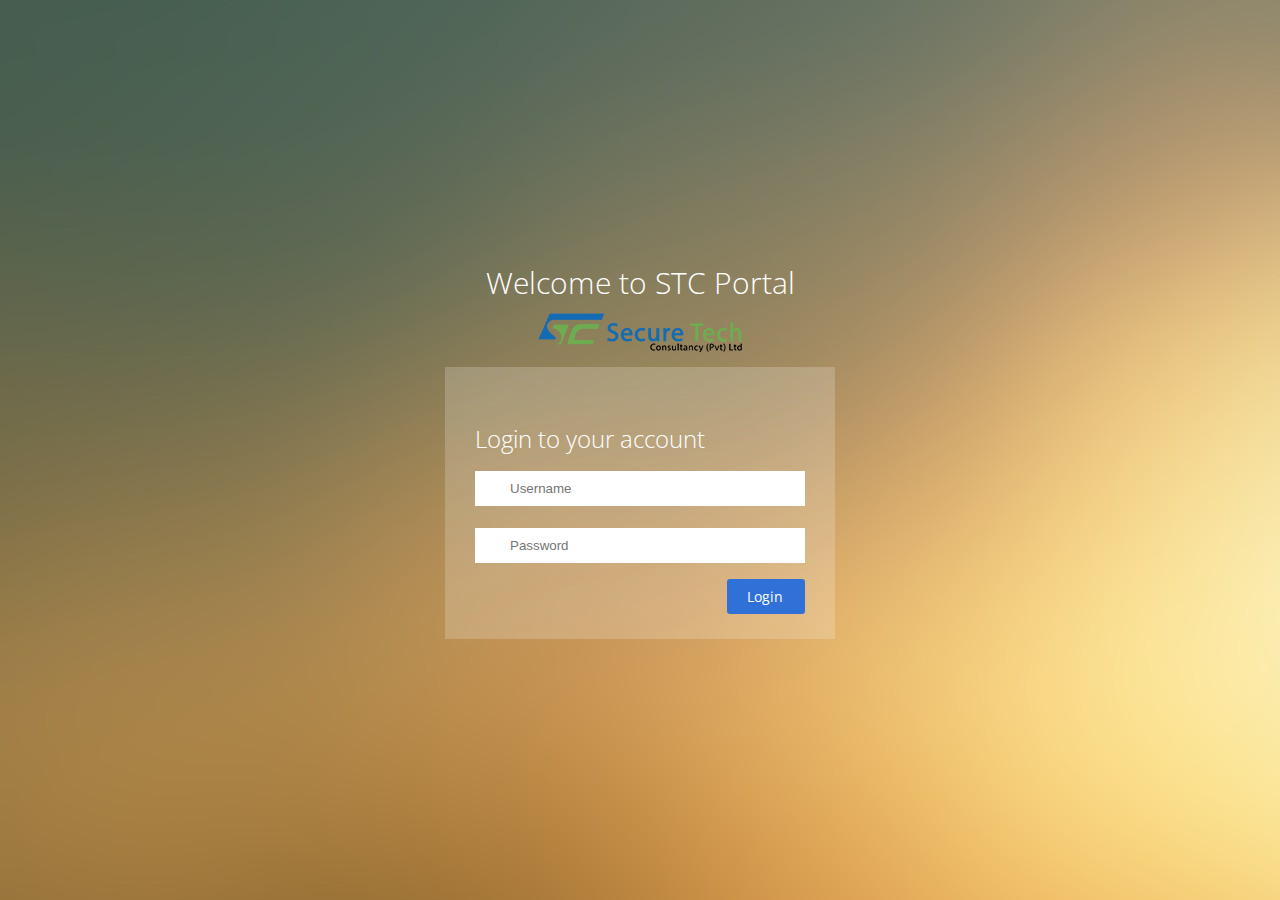
<file: index.html>
<!DOCTYPE html>
<html lang="en">

<head>
    <meta charset="UTF-8">
    <meta name="viewport" content="width=device-width, initial-scale=1.0">
    <title>Login | STC Portal Web Dashboard</title>
    <link rel="apple-touch-icon" sizes="180x180" href="favicon/apple-touch-icon.png">
    <link rel="icon" type="image/png" sizes="32x32" href="favicon/favicon-32x32.png">
    <link rel="icon" type="image/png" sizes="16x16" href="favicon/favicon-16x16.png">
    <link rel="manifest" href="/site.webmanifest">
    <link rel="stylesheet" href="style.css">
    <link rel="stylesheet" href="https://cdnjs.cloudflare.com/ajax/libs/font-awesome/6.4.0/css/all.min.css"
        integrity="sha512-iecdLmaskl7CVkqkXNQ/ZH/XLlvWZOJyj7Yy7tcenmpD1ypASozpmT/E0iPtmFIB46ZmdtAc9eNBvH0H/ZpiBw=="
        crossorigin="anonymous" referrerpolicy="no-referrer" />
</head>

<body>
    <section class="login-container">
        <div class="login-desccription">
            <h1>Welcome to STC Portal</h1>
            <img src="images/logo.png" alt="logo">
            <form action="#">
                <h2>Login to your account</h2>
                <div class="control-group">
                    <i class="fa-solid fa-user-secret fa-fade"></i>
                    <input type="text" name="username" id="username" placeholder="Username">
                </div>
                <div class="control-group">
                    <i class="fa-solid fa-key fa-fade"></i>
                    <input type="Password" name="Password" id="Password" placeholder="Password">
                </div>
                <a href="home.html" rel="noopener noreferrer">
                    Login <i class="fa-solid fa-arrow-up-right-from-square"></i>
                </a>
            </form>
        </div>
    </section>
</body>

</html>
</file>
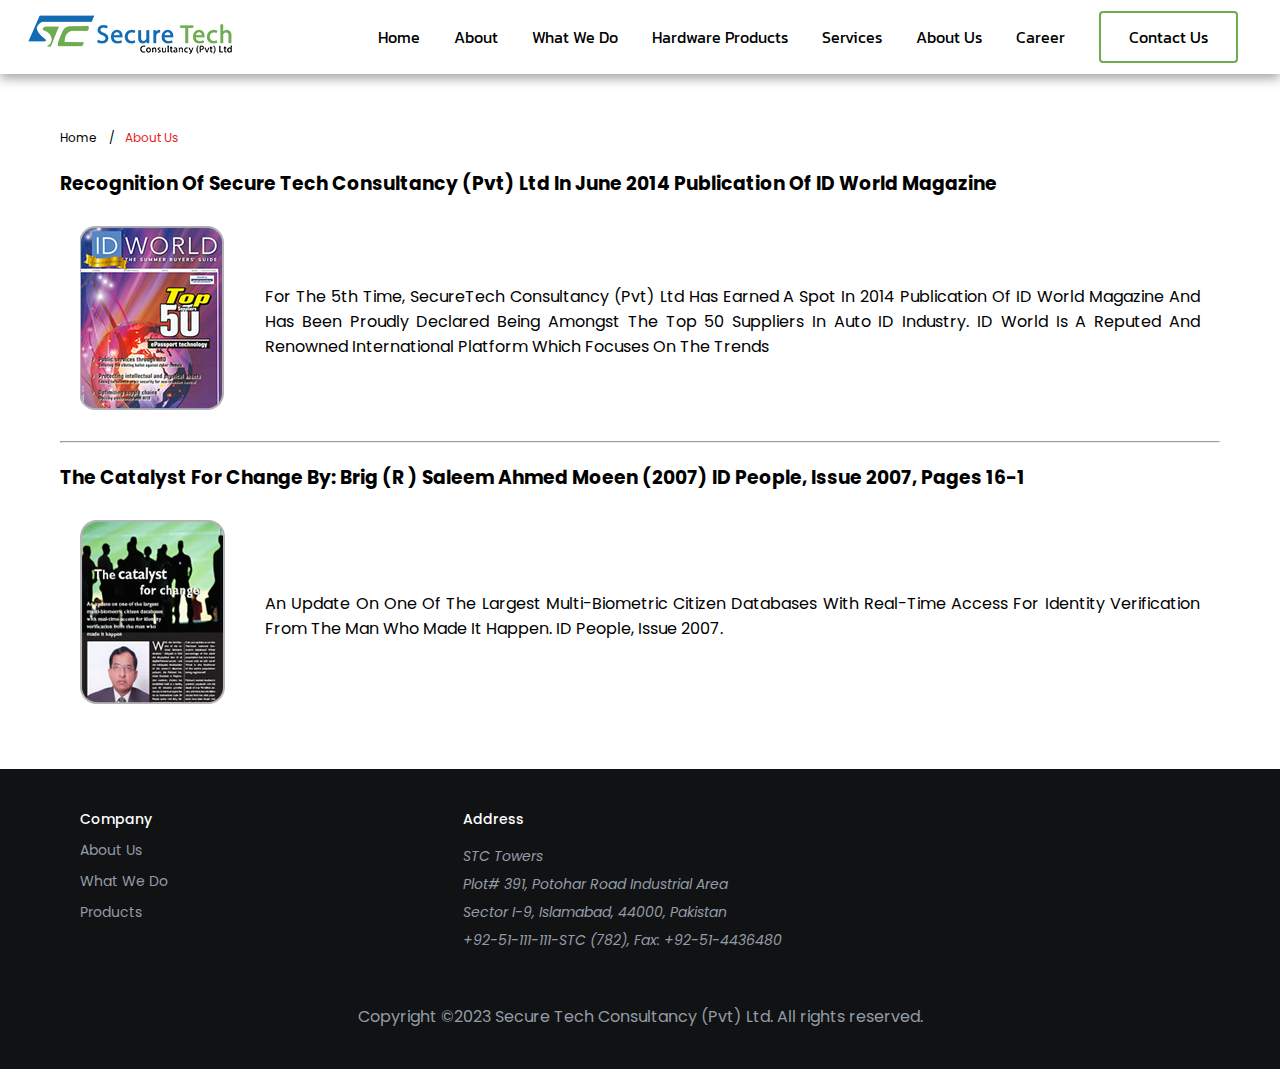
<file: about us.html>
<!DOCTYPE html>
<html lang="en">

<head>
    <meta charset="UTF-8">
    <meta name="viewport" content="width=device-width, initial-scale=1.0">
    <title>Secure Tech - About Us</title>
    <link rel="apple-touch-icon" sizes="180x180" href="favicon/apple-touch-icon.png">
    <link rel="icon" type="image/png" sizes="32x32" href="favicon/favicon-32x32.png">
    <link rel="icon" type="image/png" sizes="16x16" href="favicon/favicon-16x16.png">
    <link rel="manifest" href="/site.webmanifest">
    <link rel="stylesheet" href="style.css">
    <link rel="stylesheet" href="https://cdnjs.cloudflare.com/ajax/libs/font-awesome/6.4.0/css/all.min.css"
        integrity="sha512-iecdLmaskl7CVkqkXNQ/ZH/XLlvWZOJyj7Yy7tcenmpD1ypASozpmT/E0iPtmFIB46ZmdtAc9eNBvH0H/ZpiBw=="
        crossorigin="anonymous" referrerpolicy="no-referrer" />
</head>

<body>

    <header>
        <nav class="navbar">
            <div class="logo">
                <img src="images/logo.png" alt="logo">
            </div>
            <input type="checkbox" id="click">
            <label for="click" class="menu-bar">
                <i class="fa fa-bars"></i>
            </label>
            <ul>
                <li><a href="home.html">home</a></li>
                <li><a href="home.html#about">about</a></li>
                <li><a href="home.html#what-we-do">what we do</a></li>
                <li><a href="home.html#product">hardware products</a></li>
                <li><a href="services.html">services</a></li>
                <li><a href="about us.html">about us</a></li>
                <li><a href="career.html">career</a></li>
                <li><a href="contact us.html" id="contact">contact us</a></li>
            </ul>
        </nav>
    </header>


    <main>

        <div class="about-us-container">

            <small>home <abbr>/</abbr><span>About Us</span></small>

            <h3>Recognition of Secure Tech Consultancy (Pvt) Ltd in June 2014 Publication of ID World magazine</h3>

            <div class="about-us-card">
                <div class="about-us-img">
                    <img src="images/IDworld-2014.png"
                        alt="">
                </div>
                <div class="about-us-text">
                    <p>For the 5th time, SecureTech Consultancy (Pvt) Ltd has earned a spot in 2014 publication of ID
                        World magazine and has been proudly declared being amongst the Top 50 Suppliers in Auto ID
                        Industry. ID World is a reputed and renowned international platform which focuses on the trends
                    </p>
                </div>
            </div>

            <hr>

            <h3>The Catalyst for Change By: Brig (R ) Saleem Ahmed Moeen (2007) ID People, Issue 2007, Pages 16-1</h3>

            <div class="about-us-card">
                <div class="about-us-img">
                    <img src="images/catalyst_for_change-.png"
                        alt="">
                </div>
                <div class="about-us-text">
                    <p>An update on one of the largest multi-biometric citizen databases with real-time access for
                        identity verification from the man who made it happen. ID People, Issue 2007.</p>
                </div>
            </div>

        </div>


    </main>


    <footer>
        <div class="footer-container">

            <div class="company">
                <h4>Company</h4>
                <a href="about us.html">about us</a>
                <a href="home.html#what-we-do">what we do</a>
                <a href="home.html#product">products</a>
            </div>
            <div class="address">
                <h4>address</h4>
                <address>
                    STC Towers <br>

                    Plot# 391, Potohar Road Industrial Area <br>

                    Sector I-9, Islamabad, 44000, Pakistan <br>

                    +92-51-111-111-STC (782), Fax: +92-51-4436480
                </address>
            </div>
            <div class="social-links">
                <a href="https://www.facebook.com/SecureTech-Consultancy-110218565657020/" target="_blank"><i
                        class="fa-brands fa-square-facebook fa-beat-fade"></i></a>
                <a href="https://twitter.com/i/flow/login?redirect_after_login=%2Fstconsultancy" target="_blank"><i
                        class="fa-brands fa-square-twitter fa-beat-fade"></i></a>
                <a href="https://www.linkedin.com/company/securetech-consultancy/mycompany/" target="_blank"><i
                        class="fa-brands fa-linkedin fa-beat-fade"></i></a>
            </div>
        </div>
        <p>Copyright ©2023 Secure Tech Consultancy (Pvt) Ltd. All rights reserved.</p>
    </footer>

</body>

</html>
</file>
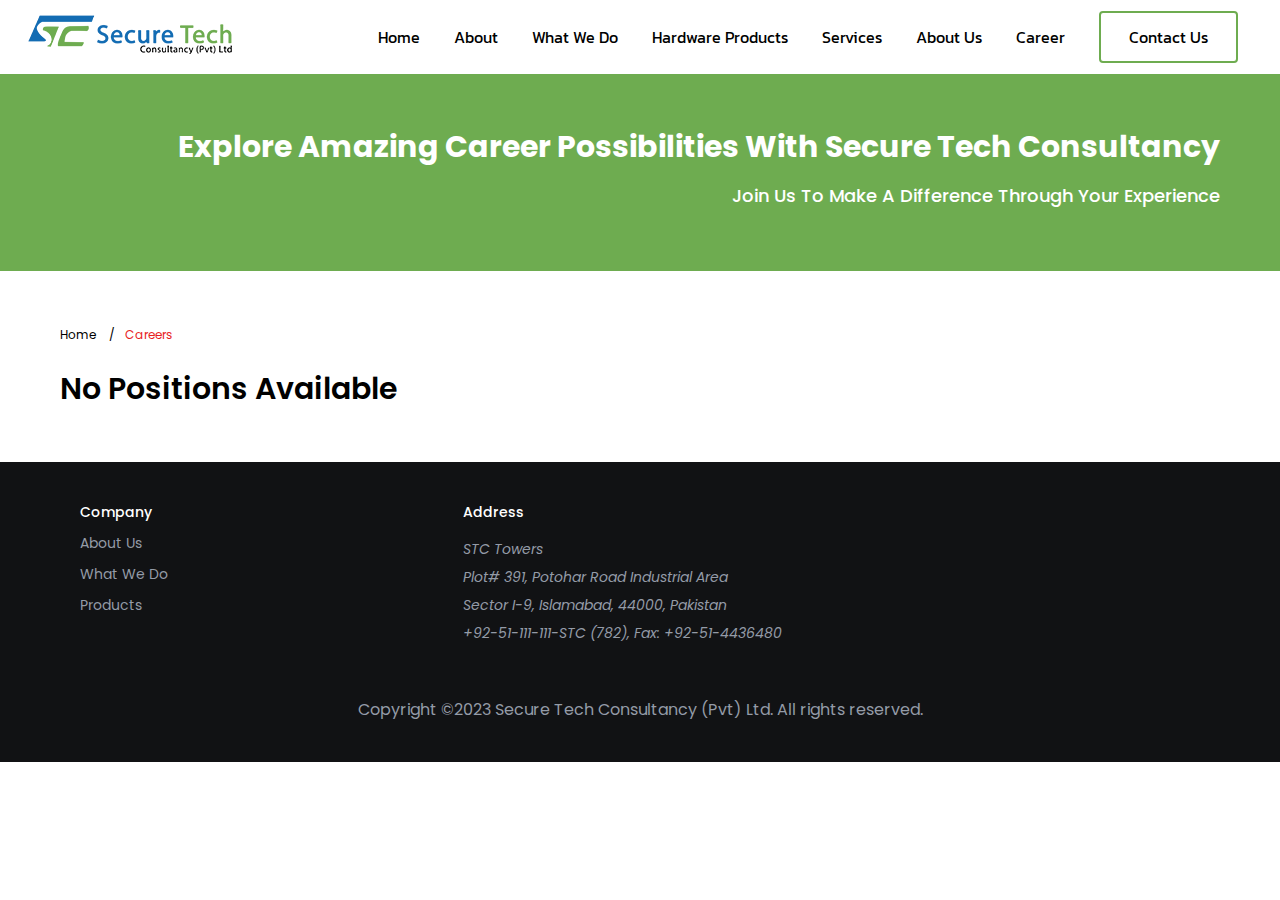
<file: career.html>
<!DOCTYPE html>
<html lang="en">

<head>
    <meta charset="UTF-8">
    <meta name="viewport" content="width=device-width, initial-scale=1.0">
    <title>Secure Tech - Careers</title>
    <link rel="apple-touch-icon" sizes="180x180" href="favicon/apple-touch-icon.png">
    <link rel="icon" type="image/png" sizes="32x32" href="favicon/favicon-32x32.png">
    <link rel="icon" type="image/png" sizes="16x16" href="favicon/favicon-16x16.png">
    <link rel="manifest" href="/site.webmanifest">
    <link rel="stylesheet" href="style.css">
    <link rel="stylesheet" href="https://cdnjs.cloudflare.com/ajax/libs/font-awesome/6.4.0/css/all.min.css"
        integrity="sha512-iecdLmaskl7CVkqkXNQ/ZH/XLlvWZOJyj7Yy7tcenmpD1ypASozpmT/E0iPtmFIB46ZmdtAc9eNBvH0H/ZpiBw=="
        crossorigin="anonymous" referrerpolicy="no-referrer" />
</head>

<body>

    <header>
        <nav class="navbar">
            <div class="logo">
                <img src="images/logo.png" alt="logo">
            </div>
            <input type="checkbox" id="click">
            <label for="click" class="menu-bar">
                <i class="fa fa-bars"></i>
            </label>
            <ul>
                <li><a href="home.html">home</a></li>
                <li><a href="home.html#about">about</a></li>
                <li><a href="home.html#what-we-do">what we do</a></li>
                <li><a href="home.html#product">hardware products</a></li>
                <li><a href="services.html">services</a></li>
                <li><a href="about us.html">about us</a></li>
                <li><a href="career.html">career</a></li>
                <li><a href="contact us.html" id="contact">contact us</a></li>
            </ul>
        </nav>
    </header>


    <main>

        <div class="career-top">
            <h3>explore amazing career possibilities with secure tech consultancy</h3>
            <p>join us to make a difference through your experience</p>
        </div>
        <div class="career-bottom">
            <small>home <abbr>/</abbr><span>careers</span></small>
            <p>no positions available</p>
        </div>

    </main>


    <footer>
        <div class="footer-container">

            <div class="company">
                <h4>Company</h4>
                <a href="about us.html">about us</a>
                <a href="home.html#what-we-do">what we do</a>
                <a href="home.html#product">products</a>
            </div>
            <div class="address">
                <h4>address</h4>
                <address>
                    STC Towers <br>

                    Plot# 391, Potohar Road Industrial Area <br>

                    Sector I-9, Islamabad, 44000, Pakistan <br>

                    +92-51-111-111-STC (782), Fax: +92-51-4436480
                </address>
            </div>
            <div class="social-links">
                <a href="https://www.facebook.com/SecureTech-Consultancy-110218565657020/" target="_blank"><i class="fa-brands fa-square-facebook fa-beat-fade"></i></a>
                    <a href="https://twitter.com/i/flow/login?redirect_after_login=%2Fstconsultancy" target="_blank"><i class="fa-brands fa-square-twitter fa-beat-fade"></i></a>
                    <a href="https://www.linkedin.com/company/securetech-consultancy/mycompany/" target="_blank"><i class="fa-brands fa-linkedin fa-beat-fade"></i></a>
            </div>
        </div>
        <p>Copyright ©2023 Secure Tech Consultancy (Pvt) Ltd. All rights reserved.</p>
    </footer>

</body>

</html>
</file>
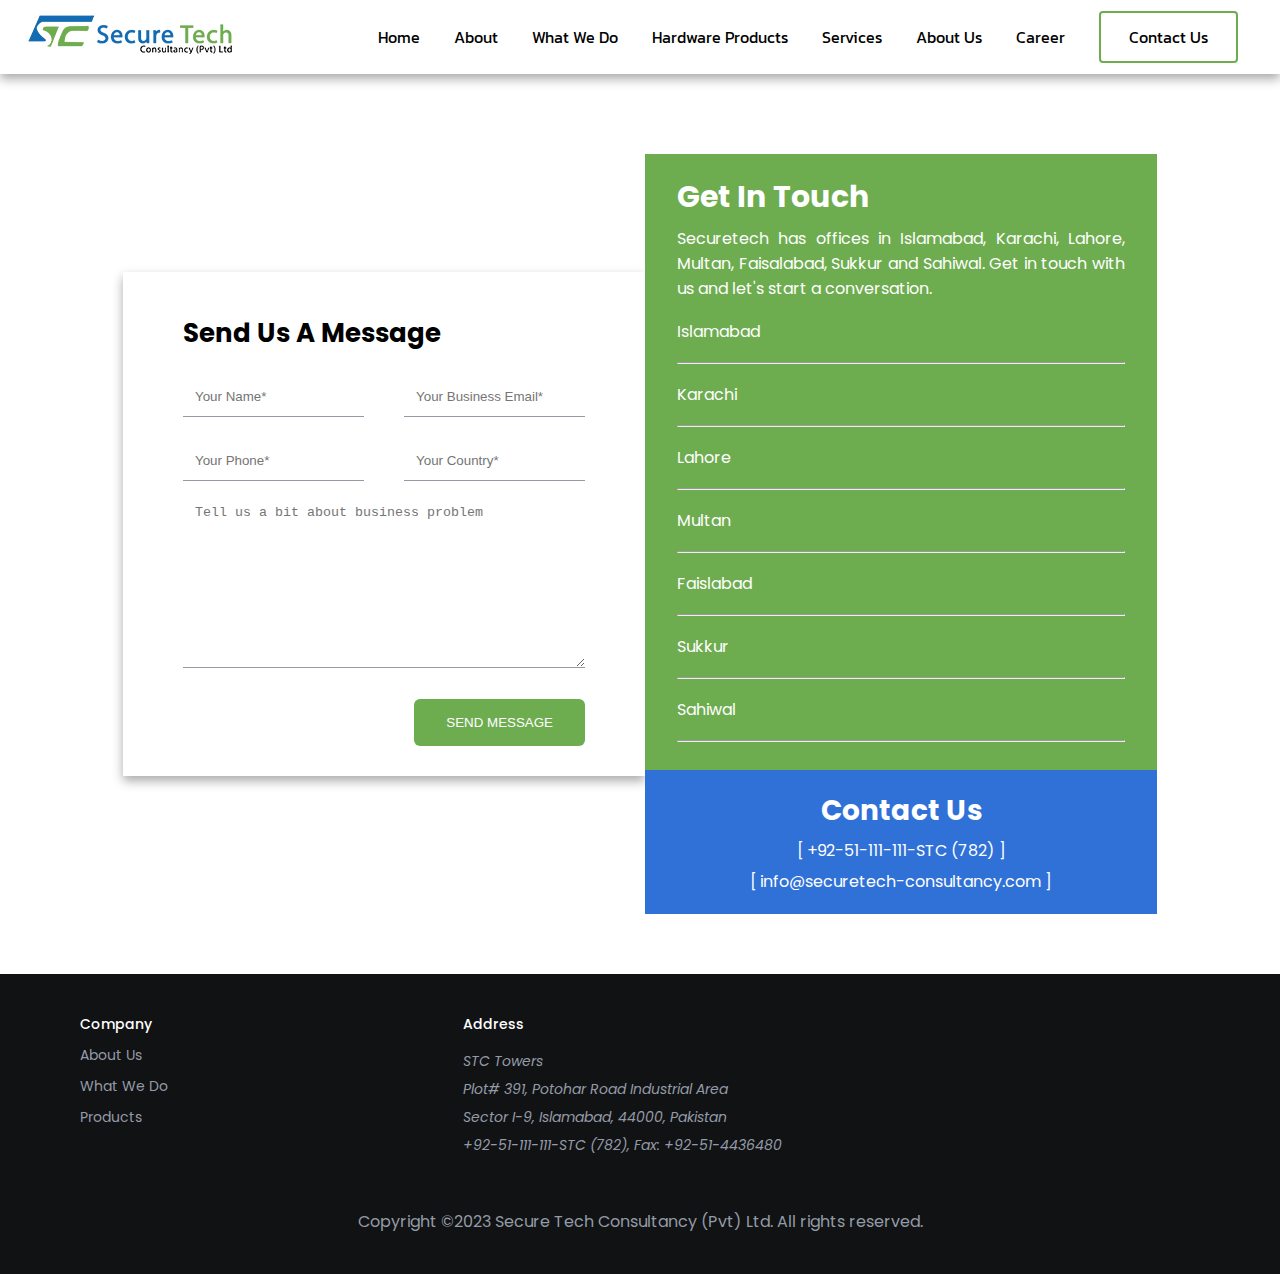
<file: contact us.html>
<!DOCTYPE html>
<html lang="en">

<head>
    <meta charset="UTF-8">
    <meta name="viewport" content="width=device-width, initial-scale=1.0">
    <title>Secure Tech - Careers</title>
    <link rel="apple-touch-icon" sizes="180x180" href="favicon/apple-touch-icon.png">
    <link rel="icon" type="image/png" sizes="32x32" href="favicon/favicon-32x32.png">
    <link rel="icon" type="image/png" sizes="16x16" href="favicon/favicon-16x16.png">
    <link rel="manifest" href="/site.webmanifest">
    <link rel="stylesheet" href="style.css">
    <link rel="stylesheet" href="https://cdnjs.cloudflare.com/ajax/libs/font-awesome/6.4.0/css/all.min.css"
        integrity="sha512-iecdLmaskl7CVkqkXNQ/ZH/XLlvWZOJyj7Yy7tcenmpD1ypASozpmT/E0iPtmFIB46ZmdtAc9eNBvH0H/ZpiBw=="
        crossorigin="anonymous" referrerpolicy="no-referrer" />
</head>

<body>

    <header>
        <nav class="navbar">
            <div class="logo">
                <img src="images/logo.png" alt="logo">
            </div>
            <input type="checkbox" id="click">
            <label for="click" class="menu-bar">
                <i class="fa fa-bars"></i>
            </label>
            <ul>
                <li><a href="home.html">home</a></li>
                <li><a href="home.html#about">about</a></li>
                <li><a href="home.html#what-we-do">what we do</a></li>
                <li><a href="home.html#product">hardware products</a></li>
                <li><a href="services.html">services</a></li>
                <li><a href="about us.html">about us</a></li>
                <li><a href="career.html">career</a></li>
                <li><a href="contact us.html" id="contact">contact us</a></li>
            </ul>
        </nav>
    </header>


    <main>

        <div class="contact-container">

            <div class="contact-left">
                <h2>send us a message</h2>
                <div class="control-group">
                    <input type="text" placeholder="Your Name*">
                    <input type="email" placeholder="Your Business Email*">
                </div>
                <div class="control-group">
                    <input type="number" placeholder="Your Phone*">
                    <input type="text" placeholder="Your Country*">
                </div>
                <textarea name="" id="" cols="30" rows="10"
                    placeholder="Tell us a bit about business problem"></textarea>
                <div class="btn">
                    <button>send message</button>
                </div>
            </div>

            <div class="contact-right">
                <h2>get in touch</h2>
                <p>Securetech has offices in Islamabad, Karachi, Lahore, Multan, Faisalabad, Sukkur and Sahiwal. Get in
                    touch with us and let's start a conversation.</p>
                <div class="site-office">
                    <p>Islamabad</p>
                    <i class="fa-solid fa-angle-down"></i>
                </div>
                <hr>
                <div class="site-office">
                    <p>karachi</p>
                    <i class="fa-solid fa-angle-down"></i>
                </div>
                <hr>
                <div class="site-office">
                    <p>lahore</p>
                    <i class="fa-solid fa-angle-down"></i>
                </div>
                <hr>
                <div class="site-office">
                    <p>multan</p>
                    <i class="fa-solid fa-angle-down"></i>
                </div>
                <hr>
                <div class="site-office">
                    <p>faislabad</p>
                    <i class="fa-solid fa-angle-down"></i>
                </div>
                <hr>
                <div class="site-office">
                    <p>Sukkur</p>
                    <i class="fa-solid fa-angle-down"></i>
                </div>
                <hr>
                <div class="site-office">
                    <p>Sahiwal</p>
                    <i class="fa-solid fa-angle-down"></i>
                </div>
                <hr>

                <div class="contact-bottom">
                    <h3>contact us</h3>
                    <p>[ +92-51-111-111-STC (782) ]</p>
                    <p>[ info@securetech-consultancy.com ]</p>
                </div>

            </div>

        </div>

    </main>


    <footer>
        <div class="footer-container">

            <div class="company">
                <h4>Company</h4>
                <a href="about us.html">about us</a>
                <a href="home.html#what-we-do">what we do</a>
                <a href="home.html#products">products</a>
            </div>
            <div class="address">
                <h4>address</h4>
                <address>
                    STC Towers <br>

                    Plot# 391, Potohar Road Industrial Area <br>

                    Sector I-9, Islamabad, 44000, Pakistan <br>

                    +92-51-111-111-STC (782), Fax: +92-51-4436480
                </address>
            </div>
            <div class="social-links">
                <a href="https://www.facebook.com/SecureTech-Consultancy-110218565657020/" target="_blank"><i
                        class="fa-brands fa-square-facebook fa-beat-fade"></i></a>
                <a href="https://twitter.com/i/flow/login?redirect_after_login=%2Fstconsultancy" target="_blank"><i
                        class="fa-brands fa-square-twitter fa-beat-fade"></i></a>
                <a href="https://www.linkedin.com/company/securetech-consultancy/mycompany/" target="_blank"><i
                        class="fa-brands fa-linkedin fa-beat-fade"></i></a>
            </div>
        </div>
        <p>Copyright ©2023 Secure Tech Consultancy (Pvt) Ltd. All rights reserved.</p>
    </footer>

</body>

</html>
</file>
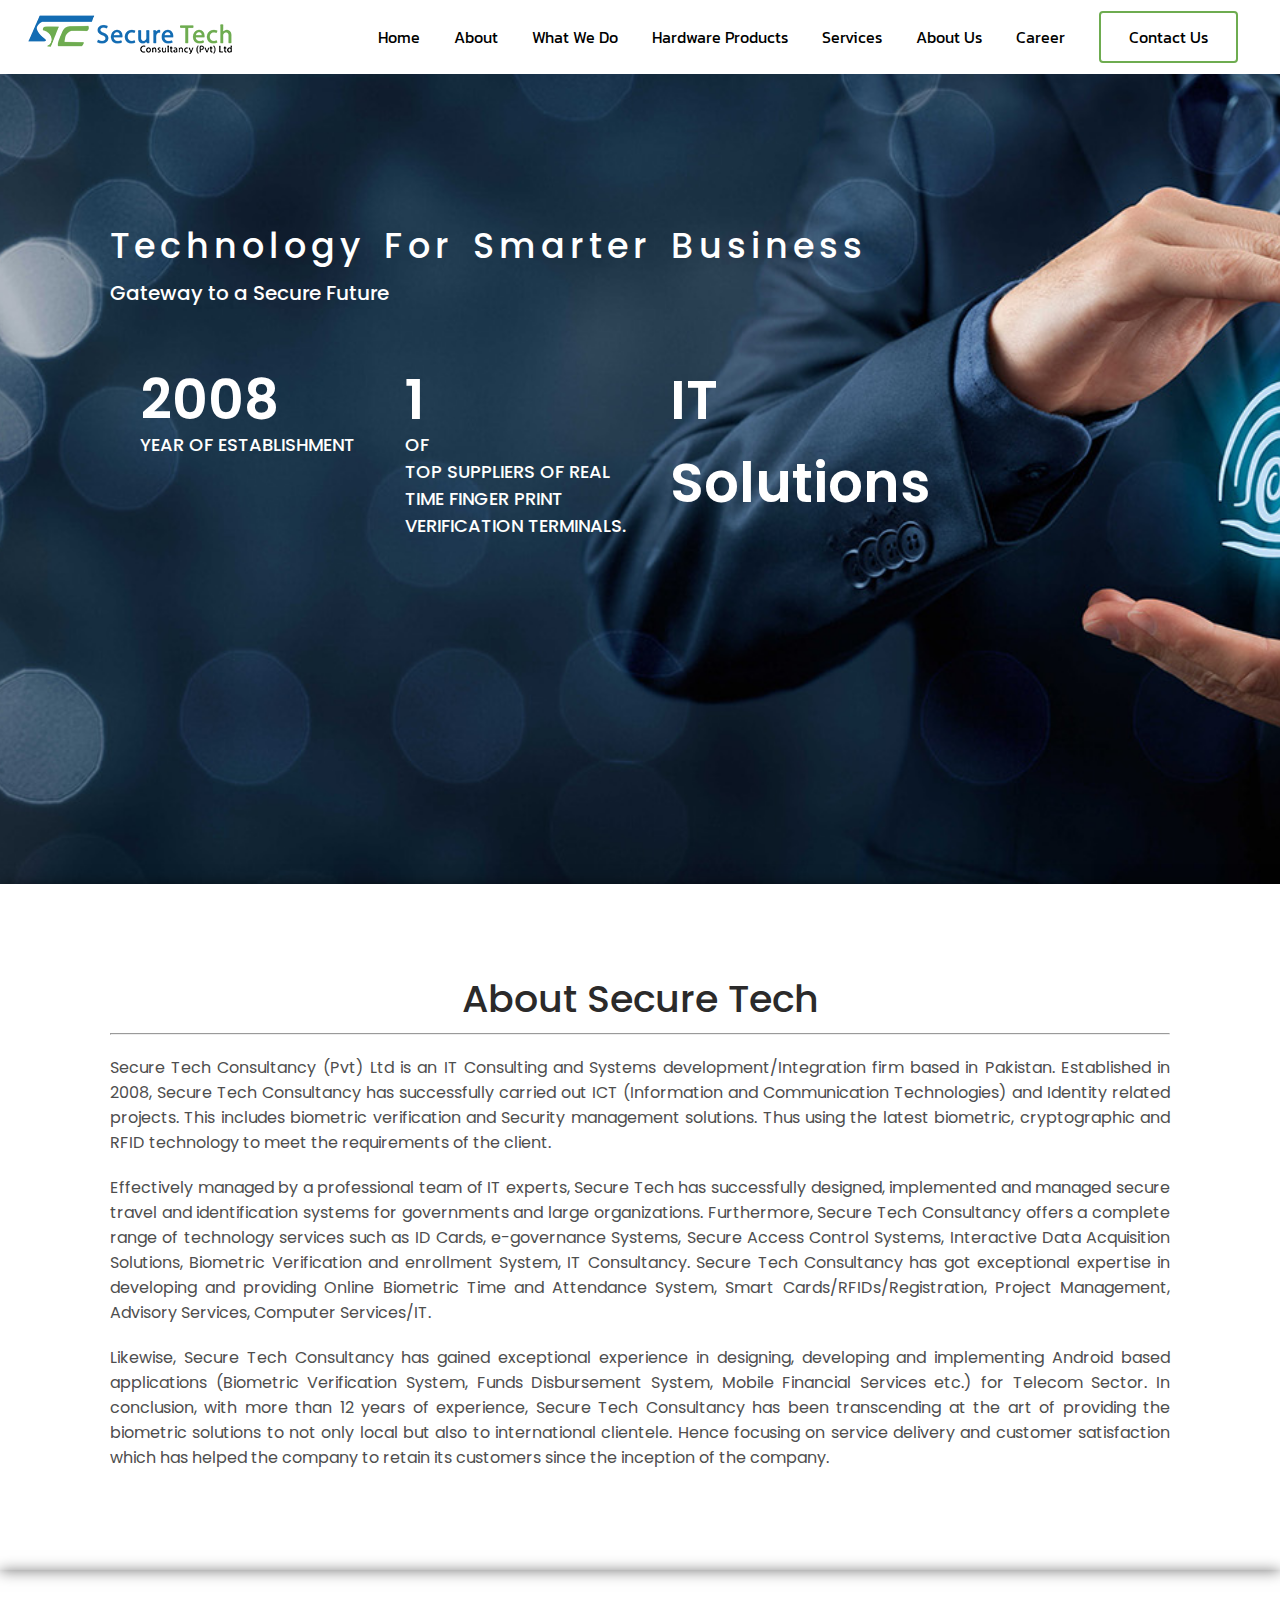
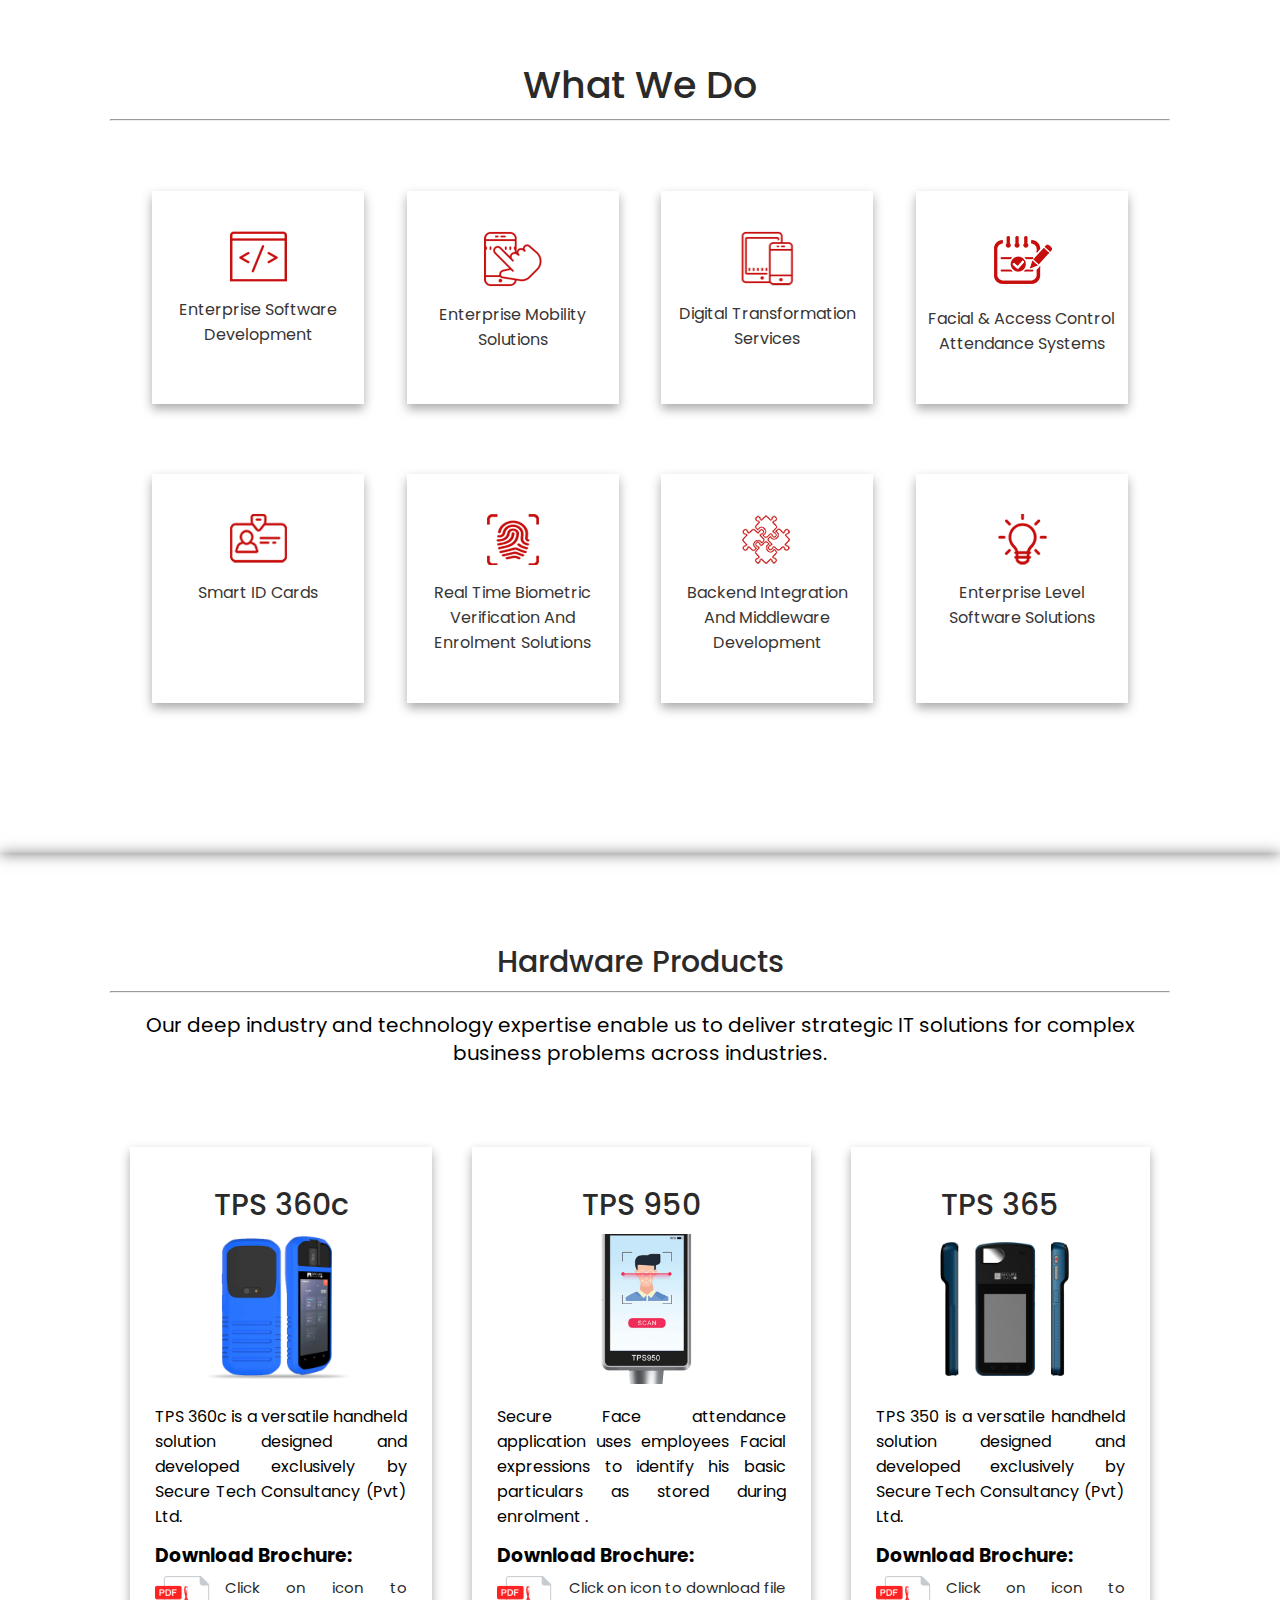
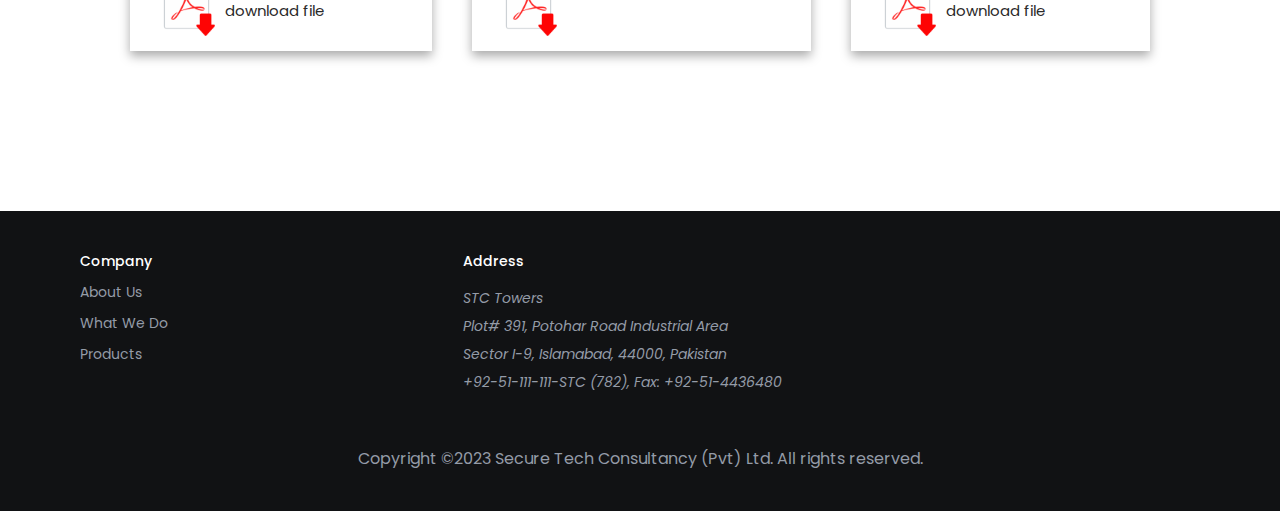
<file: home.html>
<!DOCTYPE html>
<html lang="en">

<head>
    <meta charset="UTF-8">
    <meta name="viewport" content="width=device-width, initial-scale=1.0">
    <title>Secure Tech</title>
    <link rel="apple-touch-icon" sizes="180x180" href="favicon/apple-touch-icon.png">
    <link rel="icon" type="image/png" sizes="32x32" href="favicon/favicon-32x32.png">
    <link rel="icon" type="image/png" sizes="16x16" href="favicon/favicon-16x16.png">
    <link rel="manifest" href="/site.webmanifest">
    <link rel="stylesheet" href="style.css">
    <link rel="stylesheet" href="https://cdnjs.cloudflare.com/ajax/libs/font-awesome/6.4.0/css/all.min.css"
        integrity="sha512-iecdLmaskl7CVkqkXNQ/ZH/XLlvWZOJyj7Yy7tcenmpD1ypASozpmT/E0iPtmFIB46ZmdtAc9eNBvH0H/ZpiBw=="
        crossorigin="anonymous" referrerpolicy="no-referrer" />
</head>

<body>
    <header>
        <nav class="navbar">

            <div class="logo">
                <img src="images/logo.png" alt="logo">
            </div>
            <input type="checkbox" id="click">
            <label for="click" class="menu-bar">
                <i class="fa fa-bars"></i>
            </label>
            <ul>
                <li><a href="home.html">home</a></li>
                <li><a href="home.html#about">about</a></li>
                <li><a href="home.html#what-we-do">what we do</a></li>
                <li><a href="home.html#product">hardware products</a></li>
                <li><a href="services.html">services</a></li>
                <li><a href="about us.html">about us</a></li>
                <li><a href="career.html">career</a></li>
                <li><a href="contact us.html" id="contact">contact us</a></li>
            </ul>
        </nav>
    </header>


    <!-- ----------------------------------      HOME        ---------------------------------- -->

    <main>

        <section id="home">
            <div class="container">
                <div class="home-container">
                    <h2>Technology For Smarter Business</h2>
                    <p>Gateway to a Secure Future</p>
                    <div class="home-description">
                        <div class="home-slogan">
                            <div class="home-icon">
                                <i class="fa-solid fa-calendar-days"></i>
                            </div>
                            <div class="home-content">
                                <h3>2008</h3>
                                <p>YEAR OF ESTABLISHMENT</p>
                            </div>
                        </div>
                        <div class="home-slogan">
                            <div class="home-icon">
                                <i class="fa-solid fa-users-viewfinder"></i>
                            </div>
                            <div class="home-content">
                                <h3>1</h3>
                                <p>OF <br>TOP SUPPLIERS OF REAL TIME FINGER PRINT VERIFICATION TERMINALS.</p>
                            </div>
                        </div>
                        <div class="home-slogan">
                            <div class="home-icon">
                                <i class="fa-solid fa-plane-departure"></i>
                            </div>
                            <div class="home-content">
                                <h3>IT Solutions</h3>
                            </div>
                        </div>
                    </div>
                </div>
            </div>
        </section>



        <!-- -------------------------------------       ABOUT       ---------------------------------- -->



        <section id="about" name="about">
            <h2>about secure tech</h2>
            <hr>
            <p>
                Secure Tech Consultancy (Pvt) Ltd is an IT Consulting and Systems development/Integration firm based in
                Pakistan. Established in 2008, Secure Tech Consultancy has successfully carried out ICT (Information and
                Communication Technologies) and Identity related projects. This includes biometric verification and
                Security management solutions. Thus using the latest biometric, cryptographic and RFID technology to
                meet the requirements of the client.
            </p>
            <p>Effectively managed by a professional team of IT experts, Secure Tech has successfully designed,
                implemented and managed secure travel and identification systems for governments and large
                organizations. Furthermore, Secure Tech Consultancy offers a complete range of technology services such
                as ID Cards, e-governance Systems, Secure Access Control Systems, Interactive Data Acquisition
                Solutions, Biometric Verification and enrollment System, IT Consultancy. Secure Tech Consultancy has got
                exceptional expertise in developing and providing Online Biometric Time and Attendance System, Smart
                Cards/RFIDs/Registration, Project Management, Advisory Services, Computer Services/IT.</p>

            <p>Likewise, Secure Tech Consultancy has gained exceptional experience in designing, developing and
                implementing Android based applications (Biometric Verification System, Funds Disbursement System,
                Mobile Financial Services etc.) for Telecom Sector. In conclusion, with more than 12 years of
                experience, Secure Tech Consultancy has been transcending at the art of providing the biometric
                solutions to not only local but also to international clientele. Hence focusing on service delivery and
                customer satisfaction which has helped the company to retain its customers since the inception of the
                company.</p>
        </section>




        <!-- ----------------------------------      WHAT WE DO      ---------------------------------- -->



        <section id="what-we-do" name="what-we-do">
            <h2>what we do</h2>
            <hr>
            <div class="what-we-do-row1">
                <div class="what-we-do-card">
                    <div class="what-we-do-icon">
                        <img src="images/enterprise.png" alt="">
                    </div>
                    <div class="what-we-do-text">enterprise software development</div>
                </div>
                <div class="what-we-do-card">
                    <div class="what-we-do-icon">
                        <img src="images/enterprisemobility.png" alt="">
                    </div>
                    <div class="what-we-do-text">enterprise mobility solutions</div>
                </div>
                <div class="what-we-do-card">
                    <div class="what-we-do-icon">
                        <img src="images/digitaltransformation.png" alt="">
                    </div>
                    <div class="what-we-do-text">digital transformation services</div>
                </div>
                <div class="what-we-do-card">
                    <div class="what-we-do-icon">
                        <img src="images/secureattendancesystem.png" alt="">
                    </div>
                    <div class="what-we-do-text">facial & access control attendance systems</div>
                </div>
            </div>
            <div class="what-we-do-row2">
                <div class="what-we-do-card">
                    <div class="what-we-do-icon">
                        <img src="images/smartidcard.png" alt="">
                    </div>
                    <div class="what-we-do-text">smart ID cards</div>
                </div>
                <div class="what-we-do-card">
                    <div class="what-we-do-icon">
                        <img src="images/Real_time_Biometric_Verification_and_Enrolment_Solutions.png" alt="">
                    </div>
                    <div class="what-we-do-text">real time biometric verification and enrolment solutions</div>
                </div>
                <div class="what-we-do-card">
                    <div class="what-we-do-icon">
                        <img src="images/Backend_Integration_and_Middleware_Development.png" alt="">
                    </div>
                    <div class="what-we-do-text">backend integration and middleware development</div>
                </div>
                <div class="what-we-do-card">
                    <div class="what-we-do-icon">
                        <img src="images/Enterprise_level_software_Solutions.png" alt="">
                    </div>
                    <div class="what-we-do-text">enterprise level software solutions</div>
                </div>
            </div>
        </section>




        <!-- -------------------------------------       PRODUCT         ------------------------------------- -->



        <section id="product" name="product">
            <h2>hardware products</h2>
            <hr>
            <p>Our deep industry and technology expertise enable us to deliver strategic IT solutions for complex
                business problems across industries.</p>
            <div class="product-container">
                <div class="product-card">
                    <div class="product-card-img">
                        <h2>TPS 360c</h2>
                        <img src="images/360.png" alt="">
                    </div>
                    <p>TPS 360c is a versatile handheld solution designed and developed exclusively by Secure Tech
                        Consultancy (Pvt) Ltd.</p>
                    <h3>Download Brochure:</h3>
                    <a href="documents/TPS950.pdf" download>
                        <img src="images/pdf icon.png" class="pdf-logo" alt="">
                        <p class="pdf-text">Click on icon to download file</p>
                    </a>
                </div>
                <div class="product-card">
                    <div class="product-card-img">
                        <h2>TPS 950</h2>
                        <img src="images/950.png" alt="">
                    </div>
                    <p>Secure Face attendance application uses employees Facial expressions to identify his basic
                        particulars as stored during enrolment .</p>
                    <h3>Download Brochure:</h3>
                    <a href="documents/TPS950.pdf" download>
                        <img src="images/pdf icon.png" class="pdf-logo" alt="">
                        <p class="pdf-text">Click on icon to download file</p>
                    </a>
                </div>
                <div class="product-card">
                    <div class="product-card-img">
                        <h2>TPS 365</h2>
                        <img src="images/350.png" alt="">
                    </div>
                    <p>TPS 350 is a versatile handheld solution designed and developed exclusively by Secure Tech
                        Consultancy (Pvt) Ltd.</p>
                    <h3>Download Brochure:</h3>
                    <a href="documents/TPS950.pdf" download>
                        <img src="images/pdf icon.png" class="pdf-logo" alt="">
                        <p class="pdf-text">Click on icon to download file</p>
                    </a>
                </div>
            </div>
        </section>

    </main>


    <!-- -------------------------------------       FOOTER      ------------------------------------- -->


    <footer>
        <div class="footer-container">

            <div class="company">
                <h4>Company</h4>
                <a href="about us.html">about us</a>
                <a href="home.html#what-we-do">what we do</a>
                <a href="home.html#product">products</a>
            </div>
            <div class="address">
                <h4>address</h4>
                <address>
                    STC Towers <br>

                    Plot# 391, Potohar Road Industrial Area <br>

                    Sector I-9, Islamabad, 44000, Pakistan <br>

                    +92-51-111-111-STC (782), Fax: +92-51-4436480
                </address>
            </div>
            <div class="social-links">
                <a href="https://www.facebook.com/SecureTech-Consultancy-110218565657020/" target="_blank"><i
                        class="fa-brands fa-square-facebook fa-beat-fade"></i></a>
                <a href="https://twitter.com/i/flow/login?redirect_after_login=%2Fstconsultancy" target="_blank"><i
                        class="fa-brands fa-square-twitter fa-beat-fade"></i></a>
                <a href="https://www.linkedin.com/company/securetech-consultancy/mycompany/" target="_blank"><i
                        class="fa-brands fa-linkedin fa-beat-fade"></i></a>
            </div>
        </div>
        <p>Copyright ©2023 Secure Tech Consultancy (Pvt) Ltd. All rights reserved.</p>
    </footer>

</body>

</html>
</file>
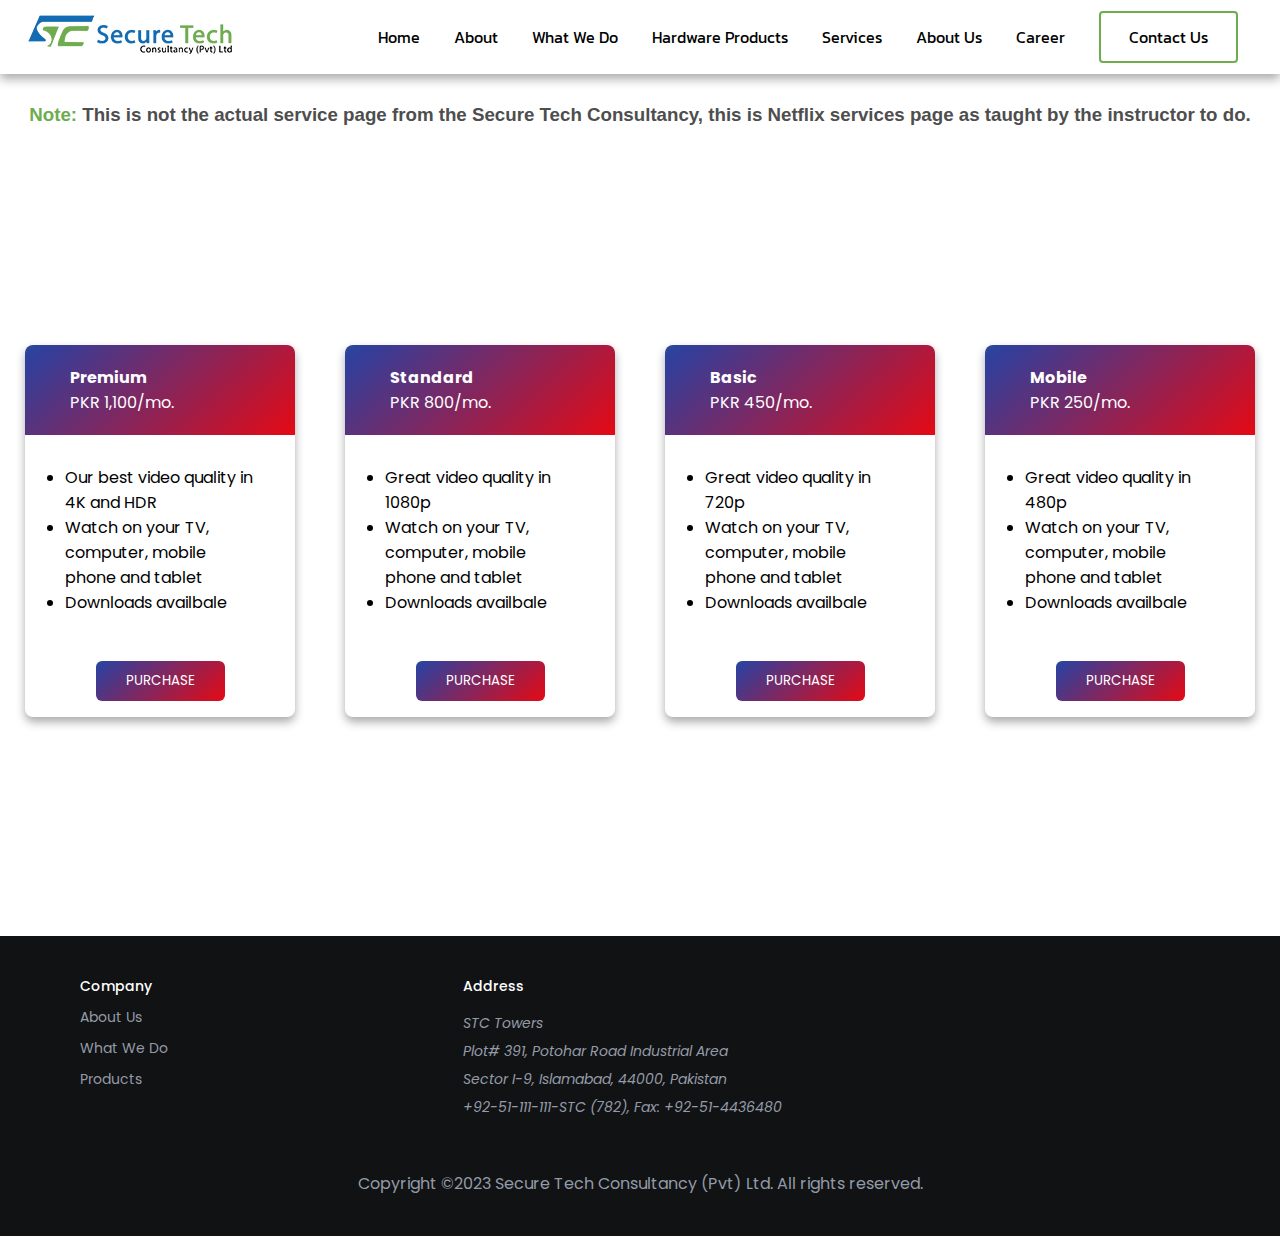
<file: services.html>
<!DOCTYPE html>
<html lang="en">

<head>
    <meta charset="UTF-8">
    <meta name="viewport" content="width=device-width, initial-scale=1.0">
    <title>Secure Tech - Services</title>
    <link rel="apple-touch-icon" sizes="180x180" href="favicon/apple-touch-icon.png">
    <link rel="icon" type="image/png" sizes="32x32" href="favicon/favicon-32x32.png">
    <link rel="icon" type="image/png" sizes="16x16" href="favicon/favicon-16x16.png">
    <link rel="manifest" href="/site.webmanifest">
    <link rel="stylesheet" href="style.css">
    <link rel="stylesheet" href="https://cdnjs.cloudflare.com/ajax/libs/font-awesome/6.4.0/css/all.min.css"
        integrity="sha512-iecdLmaskl7CVkqkXNQ/ZH/XLlvWZOJyj7Yy7tcenmpD1ypASozpmT/E0iPtmFIB46ZmdtAc9eNBvH0H/ZpiBw=="
        crossorigin="anonymous" referrerpolicy="no-referrer" />
</head>

<body>

    <header>
        <nav class="navbar">
            <div class="logo">
                <img src="images/logo.png" alt="logo">
            </div>
            <input type="checkbox" id="click">
            <label for="click" class="menu-bar">
                <i class="fa fa-bars"></i>
            </label>
            <ul>
                <li><a href="home.html">home</a></li>
                <li><a href="home.html#about">about</a></li>
                <li><a href="home.html#what-we-do">what we do</a></li>
                <li><a href="home.html#product">hardware products</a></li>
                <li><a href="services.html">services</a></li>
                <li><a href="about us.html">about us</a></li>
                <li><a href="career.html">career</a></li>
                <li><a href="contact us.html" id="contact">contact us</a></li>
            </ul>
        </nav>
    </header>


    <main>
        <div class="service-note">
            <h3><span>Note:</span> This is not the actual service page from the Secure Tech Consultancy, this is Netflix
                services page as taught by the instructor to do.</h3>
        </div>

        <div class="service-container">


            <div class="service-card">
                <div class="card-header">
                    <div class="card-top">
                        <div class="service-icon">
                            <i class="fa-solid fa-circle-check"></i>
                        </div>
                        <div class="service-title">
                            <h4>Premium</h4>
                            <p>PKR 1,100/mo. </p>
                        </div>
                    </div>
                </div>
                <ul>
                    <li>Our best video quality in 4K and HDR</li>
                    <li>Watch on your TV, computer, mobile phone and tablet</li>
                    <li>Downloads availbale</li>
                </ul>
                <div class="service-btn">
                    <button class="purchase">purchase</button>
                </div>
            </div>
            <div class="service-card">
                <div class="card-header">
                    <div class="card-top">
                        <div class="service-icon">
                            <i class="fa-solid fa-circle-check"></i>
                        </div>
                        <div class="service-title">
                            <h4>Standard</h4>
                            <p>PKR 800/mo. </p>
                        </div>
                    </div>
                </div>
                <ul>
                    <li>Great video quality in 1080p</li>
                    <li>Watch on your TV, computer, mobile phone and tablet</li>
                    <li>Downloads availbale</li>
                </ul>
                <div class="service-btn">
                    <button class="purchase">purchase</button>
                </div>
            </div>
            <div class="service-card">
                <div class="card-header">
                    <div class="card-top">
                        <div class="service-icon">
                            <i class="fa-solid fa-circle-check"></i>
                        </div>
                        <div class="service-title">
                            <h4>Basic</h4>
                            <p>PKR 450/mo. </p>
                        </div>
                    </div>
                </div>
                <ul>
                    <li>Great video quality in 720p</li>
                    <li>Watch on your TV, computer, mobile phone and tablet</li>
                    <li>Downloads availbale</li>
                </ul>
                <div class="service-btn">
                    <button class="purchase">purchase</button>
                </div>
            </div>
            <div class="service-card">
                <div class="card-header">
                    <div class="card-top">
                        <div class="service-icon">
                            <i class="fa-solid fa-circle-check"></i>
                        </div>
                        <div class="service-title">
                            <h4>Mobile</h4>
                            <p>PKR 250/mo. </p>
                        </div>
                    </div>
                </div>
                <ul>
                    <li>Great video quality in 480p</li>
                    <li>Watch on your TV, computer, mobile phone and tablet</li>
                    <li>Downloads availbale</li>
                </ul>
                <div class="service-btn">
                    <button class="purchase">purchase</button>
                </div>
            </div>


        </div>

    </main>



    <footer>
        <div class="footer-container">

            <div class="company">
                <h4>Company</h4>
                <a href="about us.html">about us</a>
                <a href="home.html#what-we-do">what we do</a>
                <a href="home.html#product">products</a>
            </div>
            <div class="address">
                <h4>address</h4>
                <address>
                    STC Towers <br>

                    Plot# 391, Potohar Road Industrial Area <br>

                    Sector I-9, Islamabad, 44000, Pakistan <br>

                    +92-51-111-111-STC (782), Fax: +92-51-4436480
                </address>
            </div>
            <div class="social-links">
                <a href="https://www.facebook.com/SecureTech-Consultancy-110218565657020/" target="_blank"><i
                        class="fa-brands fa-square-facebook fa-beat-fade"></i></a>
                <a href="https://twitter.com/i/flow/login?redirect_after_login=%2Fstconsultancy" target="_blank"><i
                        class="fa-brands fa-square-twitter fa-beat-fade"></i></a>
                <a href="https://www.linkedin.com/company/securetech-consultancy/mycompany/" target="_blank"><i
                        class="fa-brands fa-linkedin fa-beat-fade"></i></a>
            </div>
        </div>
        <p>Copyright ©2023 Secure Tech Consultancy (Pvt) Ltd. All rights reserved.</p>
    </footer>


</body>

</html>
</file>
<file: style.css>
@import url('https://fonts.googleapis.com/css2?family=Kanit:wght@400;700&family=Open+Sans:wght@400;700&family=Poppins:wght@400;700&display=swap');

*{
    margin: 0;
    padding: 0;
    box-sizing: border-box;
    scroll-behavior: smooth;
}



/* ----------------------      LOGIN FORM  --------------------- */



.login-container{
    background-image: url(images/login-image.jpg);
    height: 100vh;
    display: flex;
    justify-content: center;
    align-items: center;
    color: white;
    font-family: 'Open Sans', sans-serif;
    text-align: center;
    /* padding: 0 140px; */
}

.login-desccription h1{
    font-family: 'Open Sans';
    font-size: 30px;
    font-weight: 300;
}

.login-desccription img{
    padding:  10px 0;
}

.login-desccription form{
    text-align: start;
    background: url(images/bg-white-lock.png);
    padding: 70px 30px;
    width: 390px;
} 

.login-desccription form h2{
    font-weight: 300;
    margin-top: -15px;
}

.login-desccription .control-group{
    margin-top: 10px;
}

.control-group i{
    position: absolute;
    /* color: #868181; */
    /* color: #6eac50; */
    color: #3071d8;
    margin: 15px 10px;
}


.login-desccription form input{
    width: 100%;
    padding: 10px 35px;
    margin: 6px 0px;
    outline: none;
    border: 0;
}

.login-desccription form a{
    float: right;
    margin-top: 10px ;
    text-decoration: none;
    padding: 8px 20px;
    color: white;
    background-color: #3071d8;
    cursor: pointer;
    font-size: 14px;
    border-radius: 3px;
    transition: 0.4s;
}

.login-desccription form a:hover{
    background-color:#4d90fe; 
}


.login-desccription form a .fa-solid{
    margin-left: 2px;
}




/* ---------------------------         HOME        ------------------------------ */

nav .menu-bar i{
    line-height: 30px;
    margin-top: 10px;
    margin-right: 20px;
    font-size: 22px;
    cursor: pointer;
    display: none;
    color: #3071d8;
}

#click{
    display: none;
}

.navbar{
    display: flex;
    justify-content: space-between;
    padding: 15px 25px;
    box-shadow: 0px 5px 10px 0px #aaa;
}

.navbar ul{
    display: flex;
    /* margin-top: 10px; */
}

nav ul li{
    margin: 10px 17px;
    list-style: none;
}

nav ul li a{
    text-decoration: none;
    text-transform: capitalize;
    color: #000;
    font-weight: 400;
    font-family: 'Kanit';
    position: relative;
}


.navbar ul li a:after{
    position: absolute;
    content: "";
    background-color: #6eac50;
    height: 3px;
    width: 0;
    bottom: -4px;
    left: 0;
    transition: 0.3s;
}

.navbar ul li a:hover{
    color: #6eac50;
}

.navbar ul li a:hover:after{
    width: 100%;
} 

.navbar ul li a#contact{
    border: 2px solid #6eac50;
    padding: 12px 28px;
    border-radius: 4px;
    transition: 0.4s;
}

.navbar ul li a#contact:hover{
    background-color: #6eac50;
    color: white;
}

.navbar ul li a#contact:after{
   height: 0; 
}



/* ---------------------------         UTILITY CLASS     ------------------------------ */



.container{
    padding: 50px 110px;
}



/* ------------------------------          HOME        -------------------------- */


#home{
    background-image: url(images/aboutbanner.jpg);
    height: 90vh;
    background-repeat: no-repeat;
    background-size: cover;
    background-position: center center;
    background-attachment: fixed;
}

.home-container{
    display: flex;
    flex-direction: column;
    justify-content: center;
    height: 350px;
    color: white;
    font-family: 'Poppins';
    margin-top: 80px;
}

.home-container h2{
    font-weight: 500;
    letter-spacing: 5px;
    font-size: 35px;
    word-spacing: 5px;
}

.home-container p{
    font-weight: 500;
    margin-top: 6px;
    font-size: 20px;
}

.home-description {
    display: flex;
    justify-content: flex-start;
    margin-top: 50px;
}

.home-description .home-slogan{
    display: flex;
    flex-basis: 25%;
}

.home-description .home-slogan .home-icon i{
    color: #E81E1E;
    font-size: 60px;
    margin-top: 20px;
}

.home-slogan .home-content{
    margin-left: 30px;
}

.home-content h3{
    font-size: 55px;
    font-weight: 600;
}

.home-content p{
    font-size: 18px;
    margin-top: -10px;
}



/* ------------------------------------        ABOUT       ----------------------------------------------- */



#about{
    padding: 80px 110px;
    font-family: 'Poppins';
    box-shadow: rgba(0, 0, 0, 0.5) 0px 1px 14px 0px;
}

#about h2{
    font-size: 38px ;
    color: #2B2A2A;
    font-weight: 500;
    text-transform: capitalize;
    text-align: center;
    margin: 6px 0;
}

#about p{
    margin: 20px 0;
    text-align: justify;
    color: #4e4e4e;
}



/* -------------------------------------------------       WHAT WE DO        ------------------------ */

#what-we-do{
    padding: 80px 110px;
    font-family: 'Poppins';
    box-shadow: 0 1px 14px 0 rgba(0,0,0,0.50);
}

#what-we-do h2{
    margin: 6px 0;
    font-size: 38px ;
    color: #2B2A2A;
    font-weight: 500;
    text-transform: capitalize;
    text-align: center;
}

.what-we-do-row1, .what-we-do-row2{
    display: flex;
    justify-content: space-evenly;
    margin: 70px 0;
}

.what-we-do-card{
    flex-basis: 20%;
    box-shadow: 0px 5px 10px 0px #aaa;
    padding: 40px 0;
    cursor: pointer;
    transition: 0.3s;
}

.what-we-do-card:hover{
    transform: translateY(-10px);
}

.what-we-do-card .what-we-do-icon{
    text-align: center;
}

.what-we-do-card .what-we-do-text{
    text-align: center;
    margin: 8px 0;
    text-transform: capitalize;
    color: #373535;
    padding: 0 12px;
}






/* ----------------------------        HARDWARE PRODUCTS       -------------------------------- */




#product{
    padding: 80px 110px;
    font-family: 'Poppins';
    box-shadow: 0 1px 14px 0 rgba(0,0,0,0.50);
}


#product h2{
    margin: 6px 0;
    font-size: 30px ;
    color: #2B2A2A;
    font-weight: 500;
    text-transform: capitalize;
    text-align: center;
}

#product>p{
    margin: 18px 0;
    font-size: 20px;
    line-height: 28px;
    text-align: center;
}

.product-container{
    display: flex;
    justify-content: space-evenly;
    margin: 80px 0;
}

.product-card{
    margin: 0 20px;
    padding: 15px 25px;
    box-shadow: 0px 5px 10px 0px #aaa;
}

.product-card-img {
    margin: 20px 0;
}

.product-card:hover .product-card-img img{
    transform: scale(1.1);
}

.product-card-img img{
    transition: 0.3s;
    height: 150px;
    width: 150px;
    display: block;
    margin: auto;
    object-fit: cover;
    object-position: center center;
}

.product-card p{
    text-align: justify;
    margin: 12px 0;
    font-size: 16px;
}

.product-card a{
    text-decoration: none;
}

.product-card .pdf-text{
    font-size: 15px;
    float: right;
    margin-top: -60px;
    padding-left: 70px;
    color: #2B2A2A;
}

img.pdf-logo{
    width: 60px;
    height: 60px;
    float: left;
    margin-top: 6px;
}





/* --------------------------------------      FOOTER          ------------------------------------- */




footer{
    font-size: 14px;
    padding: 40px 50px;
    background-color: #111214;
    color: #949ba7;
    font-family: 'Poppins';
}

.footer-container{
    display: flex;
    justify-content: space-evenly;
}

.footer-container h4{
    color: white;
    text-transform: capitalize;
    font-weight: 500;
}

.footer-container .company, .footer-container .address, .footer-container .social-links{
    flex-basis: 30%;
}

.company a{
    margin: 10px 0;
    display: block;
    text-decoration: none;
    color: #949ba7;
    text-transform: capitalize;
    transition: 0.3s;
    width: fit-content;
}

.address address{
    padding: 12px 0;
    line-height: 28px;
}

.social-links a{
    margin-right: 20px;
}

.social-links i{
    font-size: 22px;
    color: #949ba7;
    transition: 0.3s;
}

.social-links i:hover , .company a:hover{
    color: #6eac50;
}

footer P{
    text-align: center;
    margin-top: 38px;
    font-size: 16px;
}





/* ----------------------------        SERVICES    ------------------------- */


.service-note{
    margin-top: 30px;
    text-align: center;
    color: #4e4e4e;
    font-family: Arial, Helvetica, sans-serif;
}

.service-note span{
    color: #6eac50;
}

.service-container {
    display: flex;
    align-items: center;
    justify-content: space-evenly;
    height: 90vh;
    font-family: 'Poppins';
}

.service-card {
    box-shadow: 0px 5px 10px 0px #aaa;   
    border-radius: 8px;
    /* flex-basis: 20%; */
    margin: 0 25px;
    transition: 0.3s;
}

.service-card:hover{
    transform: translateY(-10px);
}

.service-card .card-header{
    padding: 20px 30px;
    background: linear-gradient(318.25deg, rgb(229, 9, 20) 0%, rgba(74, 42, 150, 0.5) 92.16%, rgba(74, 42, 150, 0) 109.15%), rgb(29, 82, 157);
    color: white;
    border-top-right-radius: 8px;
    border-top-left-radius: 8px;
}

.service-card .card-top{
    display: flex;
}

.card-top .service-title{
    margin-left: 15px;
}

.subscription-name{
    padding-right: 30px;
}

.service-card ul{
    padding: 30px 40px;
}

.service-card .service-btn{
    display: flex;
    justify-content: center;
    margin: 16px 0;
}

.service-card .service-btn .purchase{
    padding: 10px 30px;
    background: linear-gradient(318.25deg, rgb(229, 9, 20) 0%, rgba(74, 42, 150, 0.5) 92.16%, rgba(74, 42, 150, 0) 109.15%), rgb(29, 82, 157);
    border: none;
    color: white;
    cursor: pointer;
    border-radius: 6px;
    text-transform: uppercase;
    font-family: 'Poppins';
    transition: 0.4s;
}




/* -----------------------------------     ABOUT US        --------------------------------- */




.about-us-container{
    padding: 50px 60px;
    font-family: 'Poppins';
    text-transform: capitalize;
}

.about-us-container h3{
    margin: 20px 0;
}

.about-us-container small{
    font-size: 12px;
}

.about-us-container abbr{
    margin: 0 10px;
}

.about-us-container span{
    color: #E81E1E;
}

.about-us-card{
    display: flex;
    flex-basis: 45%;
    align-content: center;
    justify-content: center;
}

.about-us-container hr{
    margin: 16px 0;
}

.about-us-img, .about-us-text{
    padding: 8px 20px;
}

.about-us-text{
    margin: auto;
    text-align: justify;
}




/* ----------------------------------      CAREER          ------------------------------ */




.career-top{
    background-color: #6eac50;
    padding: 50px 60px;
    color: white;
    text-align: right;
    font-family: 'Poppins';
    text-transform: capitalize;
}

.career-top h3{
    font-size: 30px;
}

.career-top p{
    padding: 12px 0;
    font-size: 18px;
    font-weight: 500;
}

.career-bottom{
    padding: 50px 60px;
    text-align: left;
    font-family: 'Poppins';
    text-transform: capitalize;
}

.career-bottom small{
    font-size: 12px;

}

.career-bottom abbr{
    margin: 0 10px;
}

.career-bottom span{
    color: #E81E1E;
}

.career-bottom p{
    font-size: 30px;
    margin-top: 20px;
    font-weight: 600;
}





/* -----------------------------------------         CONTACT US          ------------------------- */





.contact-container{
    font-family: 'Poppins';
    display: flex;
    height: 900px;
    align-items: center;
    justify-content: center;
}

.contact-left{
    box-shadow: 0px 5px 10px 0px #aaa; 
    padding: 30px 60px;
}

.contact-left h2{
    text-transform: capitalize;
    font-size: 26px;
    margin: 12px 0;
}

.contact-left .control-group{
    display: flex;
    justify-content: space-between;
}

.contact-left .control-group input{
    margin: 12px 0;
    flex-basis: 45%;
    padding: 12px 12px;
    outline: none;
    outline: none;
    width: 100%;
    border: none;
    border-bottom: 1px solid #949ba7;
}

.contact-left textarea{
    padding: 12px 12px;
    outline: none;
    border: none;
    border-bottom: 1px solid #949ba7;
    width: 100%;
}

.contact-left button{
    float: right;
    padding: 16px 32px;
    margin-top: 24px;
    background-color: #6eac50;
    border: none;
    color: white;
    text-transform: uppercase;
    border-radius: 6px;
}

.contact-right{
    background-color: #6eac50;
    color: white;
    padding: 20px 32px;
    flex-basis: 40%;
}

.contact-right h2{
    text-transform: capitalize;
    font-size: 30px;
}

.contact-right p{
    margin-top: 6px;
    text-align: justify;
}

.site-office{
    margin: 18px 0;
}

.site-office p{
    text-transform: capitalize;
    position: relative;
}

.site-office i{
    float: right;
    margin-top: -16px;
}

.contact-bottom{
    margin: -40px -32px;
    padding: 20px 0;
    background-color: #3071d8;
    margin-top: 28px;
    display: flex;
    justify-content: center;
    flex-direction: column;
    align-items: center;
}

.contact-bottom h3{
    text-transform: capitalize;
    font-size: 28px;
}























/* =========================================       MEDIA QUERIES       =============================================== */






@media (max-width:1180px) {

    nav ul li{
        margin: 10px 12px;
    }

    .navbar ul li a#contact {
        border: 2px solid #6eac50;
        padding: 8px 18px;
        border-radius: 4px;
        transition: 0.4s;
    }
    
}


@media (max-width:1050px) {

    
    .navbar{
        position: fixed;
        background-color: white;
        width: 100%;
    }

    nav .menu-bar i{
        display: block;
    }

    #click:checked ~ .menu-bar i:before{
        content: "\f00d";
    }

    #click:checked ~ ul{
        left: 0%;
    }

    .navbar .logo{
        margin-left: 10px;
    }

    nav ul{
        margin-top: -8px;
        position: fixed;
        background: #6fac50;
        top: 80px;
        left: -100%;
        height: 100vh;
        width: 100%;
        flex-direction: column;
        transition: all 0.5s ease;
    }

    nav ul li{
        text-align: center;
        margin: 20px 0;
    }
    
    nav ul li a{
        color: #ffffff;
        font-size: 20px;
        font-weight: bold;
        display: block;
        /* margin-left: -40px; */
        font-weight: 500;
    }   

    #home .container {
        padding: 30px 60px;
    }

    
    .home-container h2 {
        font-size: 28px;
    }

    .home-container p {
        font-size: 18px;
    }

    .home-description .home-slogan .home-icon i {
        font-size: 45px;
    }

    .home-content h3 {
        font-size: 35px;
    }

    .home-content p{
        font-size: 16px;
        margin-top: 0px;
    }


}






/* Large devices (laptops/desktops, 992px and down) */

@media (max-width:991px) {


    
}




/* Medium devices (landscape tablets, 768px and down) */

@media (max-width:768px) {

    /* -----------   HOME    ---------------- */

    .home-content h3{
        font-size: 28px;
    }

    .home-content p{
        font-size: 14px;
    }

    .home-description .home-slogan{
        padding-right: 25px;
    }

    .what-we-do-row1, .what-we-do-row2{
        flex-direction: column;
        align-items: center;
        margin: 0;
    }

    .what-we-do-card{
        width: 60%;
        margin: 15px 0;
    }

    #product>p{
        font-size: 16px;
    }

    .product-container{
        flex-direction: column;
        align-items: center;
    }

    
    .product-card{
        width: 70%;
        margin: 15px 0;
    } 

    .product-card .pdf-text {
        font-size: 14px;
        float: right;
        margin-top: 20px;
        padding-left: 0;
    }

    footer P {
        font-size: 14px;
    }
    

    /* ----------------    SERVICES    -------------  */

    .service-container{
        flex-direction: column;
        align-items: center;
        height: 1400px;
    }

    .card-header h4 {
        margin-right: 345px;
    }


    /* ---------------     CAREER      ---------------- */

    .career-top h3 {
        font-size: 20px;
    }

    .career-top p {
        font-size: 15px;
    }

    .career-bottom p {
        font-size: 25px;
    }


    /* ---------------     CAREER      ---------------- */

    .contact-container{
        flex-direction: column;
        align-items: center;
        min-height: 1400px;
    }

    .contact-left, .contact-right{
        margin: 20px 0;
        width: 85%;
    }


}





/* Extra small devices (phones, 600px and down) */

@media (max-width:600px) {

    #home .container{
        padding: 10px 20px;
    }

    .home-description{
        flex-direction: column;
    }

    .home-container{
        margin-top: 150px;
    }

    .home-description .home-slogan {
        padding-right: 15px;
    }

    .home-slogan .home-content {
        margin-left: 10px;
    }

    .home-description .home-slogan .home-icon i {
        font-size: 30px;
    }

    .home-content h3{
        margin-top: 12px;
    }

        
    #about {
        padding: 80px 35px;
    }

    #about h2{
        font-size: 7vw;
    }

    #what-we-do {
        padding: 80px 15px;
    }

    #product {
        padding: 80px 10px;
    }



    /* ----------      SERVICES     ----------- */

    .service-note {
        margin-top: 0;
    }
     .service-note{
        padding: 120px 20px;
    }

    .service-container{
        height: 1650px;
    }

    .service-card{
        width: 75%;
    }

    .card-header h4 {
        margin-right: 145px;
    }

    .about-us-container {
        padding: 130px 12px;
    }

    .career-top{
        /* margin: 50px 0; */
        padding: 130px 15px;
    }

    .contact-container{
        min-height: 1700px;
    }
    
    .contact-left{
        padding: 30px 10px;
    }

    .footer-container{
        flex-direction: column;
    }

    .about-us-card{
        flex-direction: column;
    }

    .about-us-img{
        margin: 0 auto;
    }



    
}




@media (max-width:560px) {

    .contact-container{
    }

    .contact-left .control-group{
        flex-direction: column;
    }
    
}
</file>
